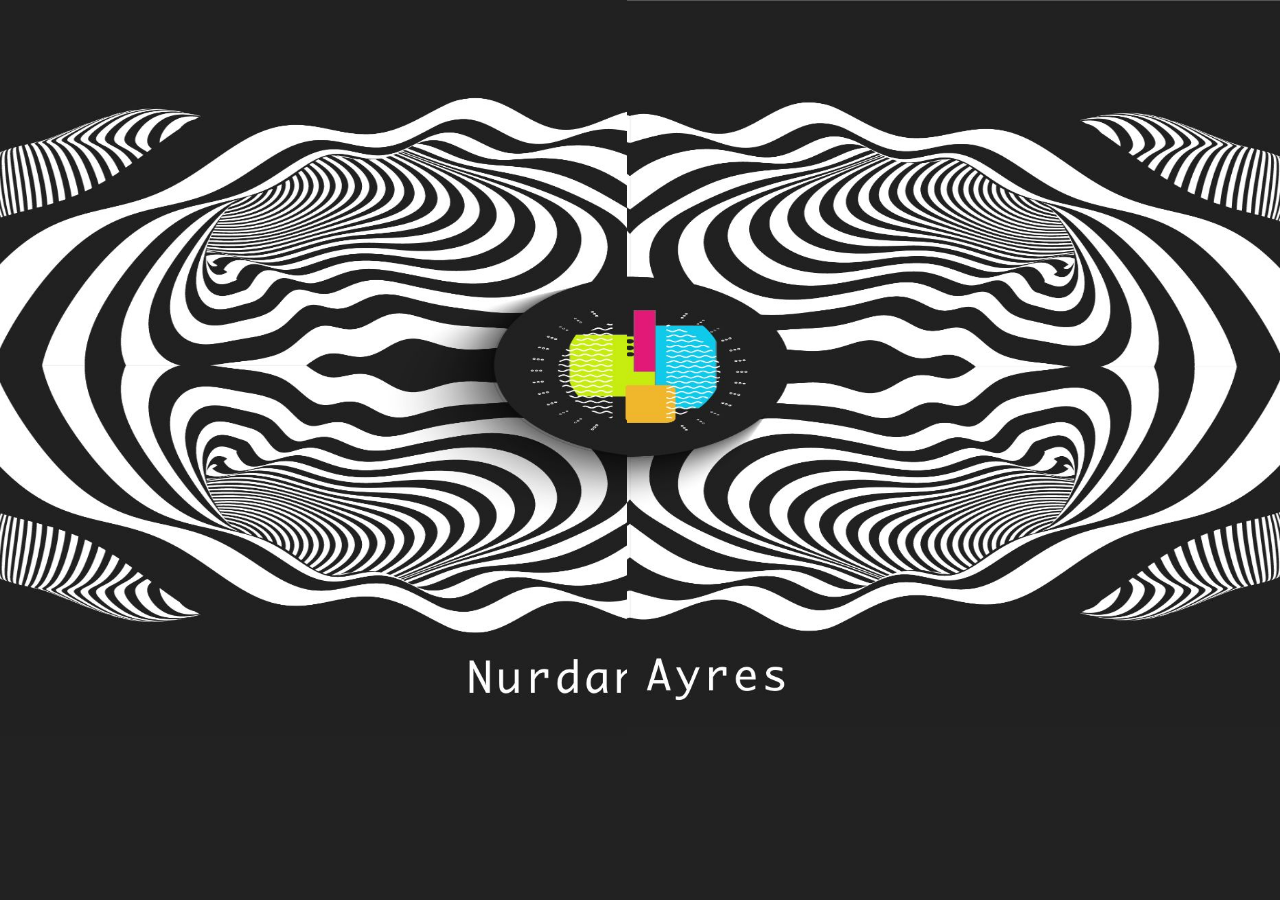
<file: portfolio/index.html>
<!DOCTYPE html>
<html>
<head>
	<title>Main Menu</title>
	<meta charset="utf-8">
  <meta content="width=device-width, initial-scale=1.0" name="viewport">

  <title> Nurdaan D. Ayres |</title>
  <meta content="" name="descriptison">
  <meta content="" name="keywords">

  <!-- Favicons -->
  <link href="assets/img/favicon.png" rel="icon">
  <link href="assets/img/apple-touch-icon.png" rel="apple-touch-icon">

  <!-- Google Fonts -->
  <link href="https://fonts.googleapis.com/css?family=Open+Sans:300,300i,400,400i,600,600i,700,700i|Raleway:300,300i,400,400i,500,500i,600,600i,700,700i|Poppins:300,300i,400,400i,500,500i,600,600i,700,700i" rel="stylesheet">

  <!-- Vendor CSS Files -->
  <link href="assets/vendor/bootstrap/css/bootstrap.min.css" rel="stylesheet">
  <link href="assets/vendor/icofont/icofont.min.css" rel="stylesheet">
  <link href="assets/vendor/boxicons/css/boxicons.min.css" rel="stylesheet">
  <link href="assets/vendor/venobox/venobox.css" rel="stylesheet">
  <link href="assets/vendor/owl.carousel/assets/owl.carousel.min.css" rel="stylesheet">
  <link href="assets/vendor/aos/aos.css" rel="stylesheet">

  <!-- Template Main CSS File -->
  <link href="assets/css/styles.css" rel="stylesheet">
  <!-- loader files -->
  <link rel="stylesheet" href="assets/loader/css/main.css">
  <script src="assets/loader/js/modernizr.min.js"></script>
  <script src="//ajax.googleapis.com/ajax/libs/jquery/1.9.1/jquery.min.js"></script>
  <script>window.jQuery || document.write('<script src="assets/loader/js/jquery.min.js"><\/script>')</script>
  <script src="assets/loader/js/loader.js"></script>

  <!-- =======================================================
  * Template Name: MyResume - v2.1.0
  * Template URL: https://bootstrapmade.com/free-html-bootstrap-template-my-resume/
  * Author: BootstrapMade.com
  * License: https://bootstrapmade.com/license/
  ======================================================== -->

  <script type="text/javascript">
    var items = document.querySelectorAll('.circle a');

for(var i = 0, l = items.length; i < l; i++) {
  items[i].style.left = (50 - 35*Math.cos(-0.5 * Math.PI - 2*(1/l)*i*Math.PI)).toFixed(4) + "%";
  
  items[i].style.top = (50 + 35*Math.sin(-0.5 * Math.PI - 2*(1/l)*i*Math.PI)).toFixed(4) + "%";
}

document.querySelector('.menu-button').onclick = function(e) {
   e.preventDefault(); document.querySelector('.circle').classList.toggle('open');
}

  </script>
</head>
</head>
<body>
  <!-- loader starts -->
  <div id="demo-content">
    <div id="loader-wrapper">

      <div class="loader-section section-left">
        <img src="assets/img/left.jpg" class="img-fluid">
      </div>
      <div class="loader-section section-right">
        <img src="assets/img/right.jpg" class="img-fluid">
      </div>

    </div>
  </div>
    <section id="slider" >
    <div class="container-fluid">
      <div class="row bg-dark" style="height: 100vh;">
        <div class="col-md-12">
          <nav class="nav-menu" style="margin-top: 100px;" >
       <ul>
         <li class="active" style="margin-left: 800px; margin-top: 30px;"><a href="about.html" ><i class="bx bx-home"></i> <span>About Me</span></a></li>
         <li style="margin-left: 750px; margin-top: 30px;"><a href="#about" ><i class="bx bx-user"></i> <span>Services</span></a></li>
         <li style="margin-left: 700px; margin-top: 30px;"><a href="resume.html" ><i class="bx bx-file-blank"></i> <span>Resume</span></a></li>
         <li style="margin-left: 700px; margin-top: 30px;"><a href="#portfolio" ><i class="bx bx-book-content"></i> <span>portfolio</span></a></li>
         <li style="margin-left: 750px; margin-top: 30px;"><a href="#services" ><i class="bx bx-server"></i> <span>Gallery</span></a></li>
         <li style="margin-left: 800px; margin-top: 30px;"><a href="#contact" ><i class="bx bx-envelope"></i> <span>Contact Me</span></a></li>
       </ul>    
      </nav>
          
          

          

        </div>        
      </div>      
    </div>
   </section>
 
</body>
</html>
</file>
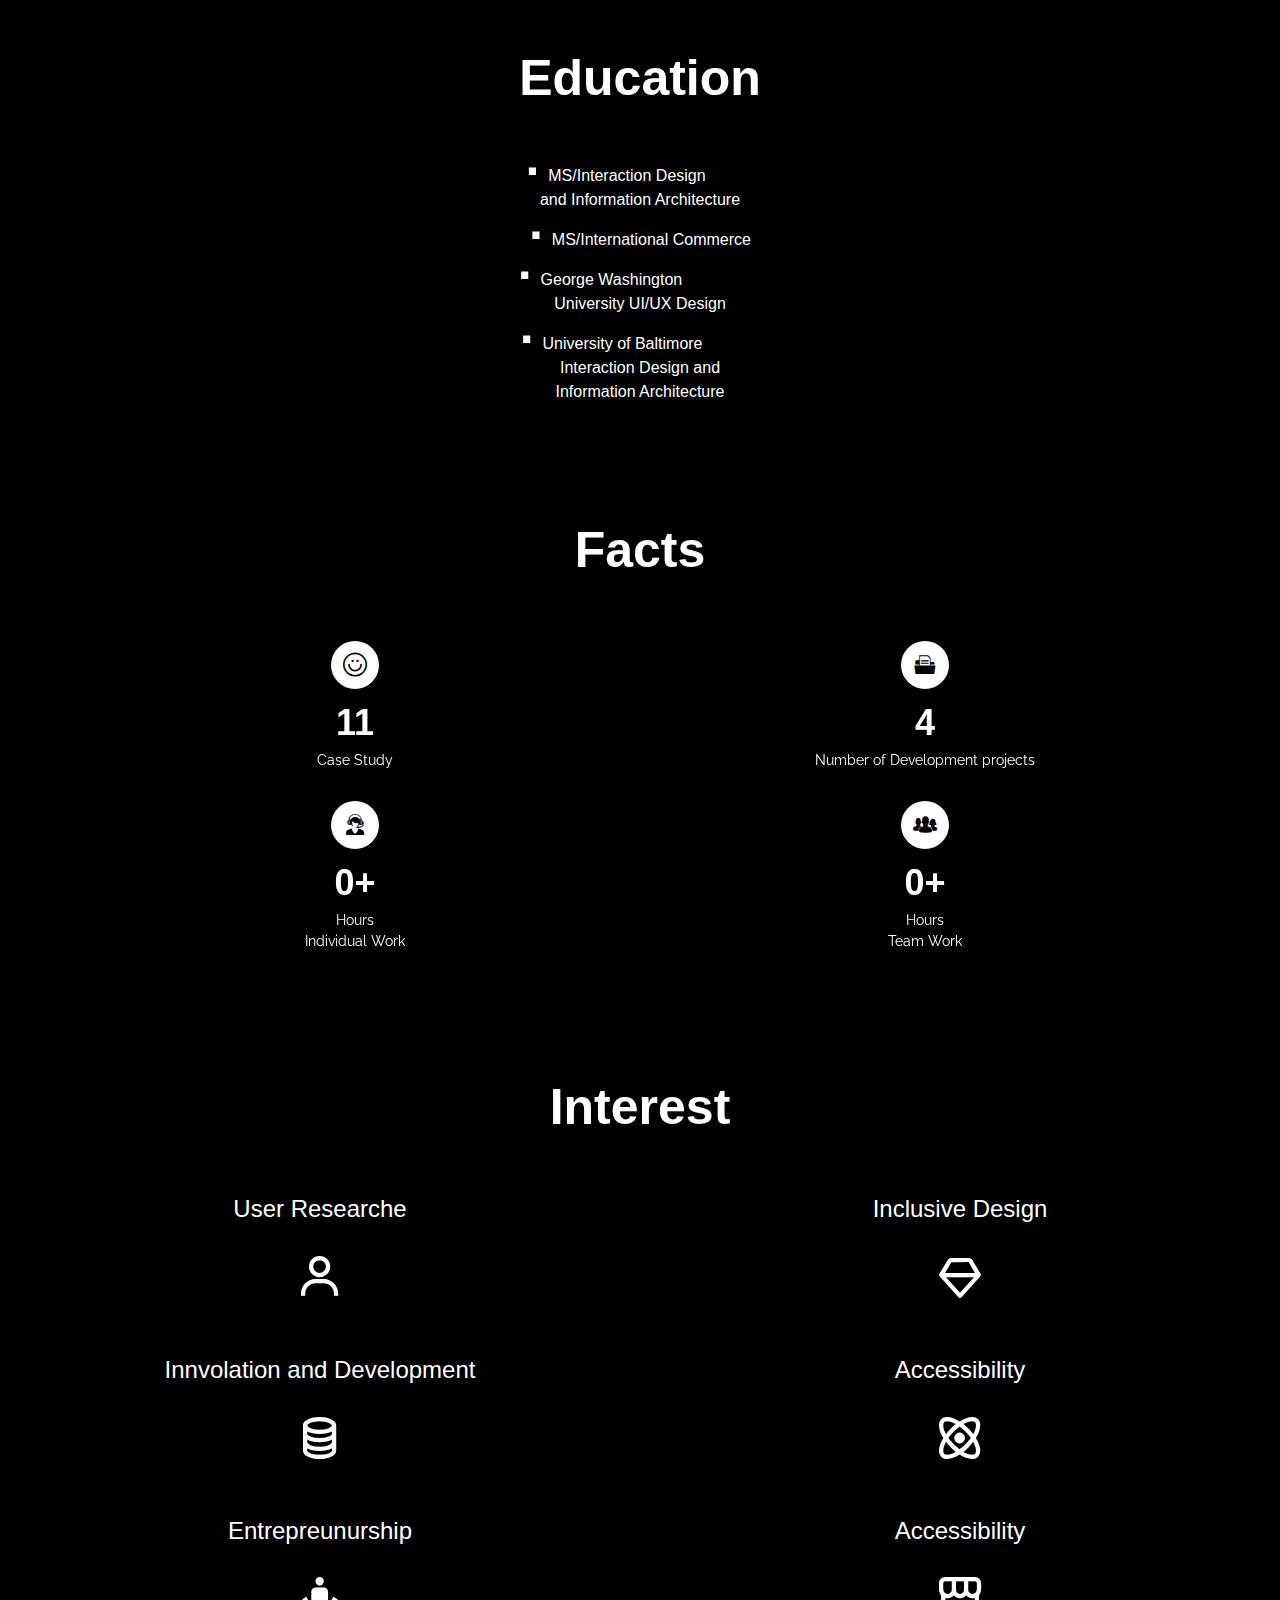
<file: portfolio/about.html>
<!DOCTYPE html>
<html lang="en">

<head>
  <meta charset="utf-8">
  <meta content="width=device-width, initial-scale=1.0" name="viewport">

  <title> About me</title>
  <meta content="" name="descriptison">
  <meta content="" name="keywords">

  <!-- Favicons -->
  <link href="assets/img/favicon.png" rel="icon">
  <link href="assets/img/apple-touch-icon.png" rel="apple-touch-icon">

  <!-- Google Fonts -->
  <link href="https://fonts.googleapis.com/css?family=Open+Sans:300,300i,400,400i,600,600i,700,700i|Raleway:300,300i,400,400i,500,500i,600,600i,700,700i|Poppins:300,300i,400,400i,500,500i,600,600i,700,700i" rel="stylesheet">

  <!-- Vendor CSS Files -->
  <link href="assets/vendor/bootstrap/css/bootstrap.min.css" rel="stylesheet">
  <link href="assets/vendor/icofont/icofont.min.css" rel="stylesheet">
  <link href="assets/vendor/boxicons/css/boxicons.min.css" rel="stylesheet">
  <link href="assets/vendor/venobox/venobox.css" rel="stylesheet">
  <link href="assets/vendor/owl.carousel/assets/owl.carousel.min.css" rel="stylesheet">
  <link href="assets/vendor/aos/aos.css" rel="stylesheet">

  <!-- Template Main CSS File -->
  <link href="assets/css/styles.css" rel="stylesheet">

  <!-- =======================================================
  * Template Name: MyResume - v2.1.0
  * Template URL: https://bootstrapmade.com/free-html-bootstrap-template-my-resume/
  * Author: BootstrapMade.com
  * License: https://bootstrapmade.com/license/
  ======================================================== -->
</head>
<body>
  <section id="section-one">
    <div class="container-fluid">
      <div class="row">
      <div class="col-md-12">
        <h2 class="p-5">Education</h2>
          <p><sup><b style="font-size: 50px;">.</b></sup>&nbsp;&nbsp;MS/Interaction Design <i style="color: black">..........</i> <br> and Information Architecture</p>
          <p><sup><b style="font-size: 50px;">.</b></sup>&nbsp;&nbsp;MS/International Commerce</p>
          <p><sup><b style="font-size: 50px;">.</b></sup>&nbsp;&nbsp;George Washington<i style="color: black">..................</i> <br>University UI/UX Design</p>
          <p><sup><b style="font-size: 50px;">.</b></sup>&nbsp;&nbsp;University of Baltimore<i style="color: black">.............</i> <br>Interaction Design and <br>Information Architecture</p>
      </div>
    </div>
    </div>
  </section>    
  <section id="facts" class="facts">
      <div class="container" data-aos="fade-up">

        <div class="section-title">
          <h2>Facts</h2>
          
        </div>

        <div class="row pt-5">

          <div class="col-lg-6 col-md-6 text-right">
            <div class="count-box">
              <i class="icofont-simple-smile"></i>
              <span data-toggle="counter-up">15</span>
              <p>Case Study</p>
            </div>
          </div>

          <div class="col-lg-6 col-md-6 mt-5 mt-md-0 text-left">
            <div class="count-box">
              <i class="icofont-document-folder"></i>
              <span data-toggle="counter-up">5</span>
              <p>Number of Development projects </p>
            </div>
          </div>
        </div>
        <div class="row">
          <div class="col-lg-6 col-md-6 mt-5 mt-lg-0">
            <div class="count-box">
              <i class="icofont-live-support"></i>
              <span data-toggle="counter-up" class="plus">1000</span>
              <p>Hours</p>
              <p>Individual Work</p>
            </div>
          </div>

          <div class="col-lg-6 col-md-6 mt-5 mt-lg-0">
            <div class="count-box">
              <i class="icofont-users-alt-5"></i>
              <span data-toggle="counter-up" class="plus">5000</span>
              <p>Hours</p>
              <p>Team Work</p>
            </div>
          </div>

        </div>

      </div>
    </section><!-- End Facts Section -->


      <!-- interests starts here -->
    <section id="interest">
        <div class="container-fluid">
          <div class="row">
            <div class="col-md-12">
              <h2>Interest</h2>
            </div>
          </div>
          <div class="row">
            <div class="col-md-6">
              <h4>User Researche</h4>
              <i class="bx bx-user"></i>
            </div>
            <div class="col-md-6">
              <h4>Inclusive Design</h4>
              <i class="bx bx-diamond "></i>
            </div>
          </div>
          <div class="row">
            <div class="col-md-6">
              <h4>Innvolation and Development</h4>
              <i class="bx bx-coin-stack"></i>
            </div>
            <div class="col-md-6">
              <h4>Accessibility</h4>
              <i class="bx bx-atom"></i>
            </div>
          </div>
          <div class="row">
            <div class="col-md-6">
              <h4>Entrepreunurship</h4>
              <i class="bx bx-street-view"></i>
            </div>
            <div class="col-md-6">
              <h4>Accessibility</h4>
              <i class="bx bx-store-alt"></i>
            </div>
          </div>
        </div>
        
    </section>

       <!-- ======= Skills Section ======= -->
    <section id="skills" class="skills section-bg">
      <div class="container" data-aos="fade-up">

        <div class="section-title">
          <h2 class="text-center">Skills</h2>
          <p class="text-center">I have worked with many organisation in lst couple of years. my core skills are</p>
        </div>

        <div class="row skills-content">

          <div class="col-lg-6">

            <div class="progress">
              <span class="skill">HTML5/CSS <i class="val">70%</i></span>
              <div class="progress-bar-wrap">
                <div class="progress-bar" role="progressbar" aria-valuenow="70" aria-valuemin="0" aria-valuemax="70"></div>
              </div>
            </div>

            <div class="progress">
              <span class="skill">GITHUB<i class="val">70%</i></span>
              <div class="progress-bar-wrap">
                <div class="progress-bar" role="progressbar" aria-valuenow="70" aria-valuemin="0" aria-valuemax="70"></div>
              </div>
            </div>

            <div class="progress">
              <span class="skill">JAVASCRIPT/JQUERY <i class="val">70%</i></span>
              <div class="progress-bar-wrap">
                <div class="progress-bar" role="progressbar" aria-valuenow="70" aria-valuemin="0" aria-valuemax="70"></div>
              </div>
            </div>

          </div>

          <div class="col-lg-6">

            <div class="progress">
              <span class="skill">ADOBE XD/FIGMA <i class="val">95%</i></span>
              <div class="progress-bar-wrap">
                <div class="progress-bar" role="progressbar" aria-valuenow="95" aria-valuemin="0" aria-valuemax="95"></div>
              </div>
            </div>

            <div class="progress">
              <span class="skill">INVISION/AFTER EFFECT<i class="val">95%</i></span>
              <div class="progress-bar-wrap">
                <div class="progress-bar" role="progressbar" aria-valuenow="95" aria-valuemin="0" aria-valuemax="195"></div>
              </div>
            </div>


            <div class="progress">
              <span class="skill">ADOBE ILLUSTRATOR/PHOTOSHOP <i class="val">95%</i></span>
              <div class="progress-bar-wrap">
                <div class="progress-bar" role="progressbar" aria-valuenow="95" aria-valuemin="0" aria-valuemax="95"></div>
              </div>
            
            </div>


          </div>



        </div>

      </div>
    </section><!-- End Skills Section -->









  <!-- Vendor JS Files -->
  <script src="assets/vendor/jquery/jquery.min.js"></script>
  <script src="assets/vendor/bootstrap/js/bootstrap.bundle.min.js"></script>
  <script src="assets/vendor/jquery.easing/jquery.easing.min.js"></script>
  <script src="assets/vendor/php-email-form/validate.js"></script>
  <script src="assets/vendor/waypoints/jquery.waypoints.min.js"></script>
  <script src="assets/vendor/counterup/counterup.min.js"></script>
  <script src="assets/vendor/isotope-layout/isotope.pkgd.min.js"></script>
  <script src="assets/vendor/venobox/venobox.min.js"></script>
  <script src="assets/vendor/owl.carousel/owl.carousel.min.js"></script>
  <script src="assets/vendor/typed.js/typed.min.js"></script>
  <script src="assets/vendor/aos/aos.js"></script>

  <!-- Template Main JS File -->
  <script src="assets/js/main.js"></script>    
</body>
</file>
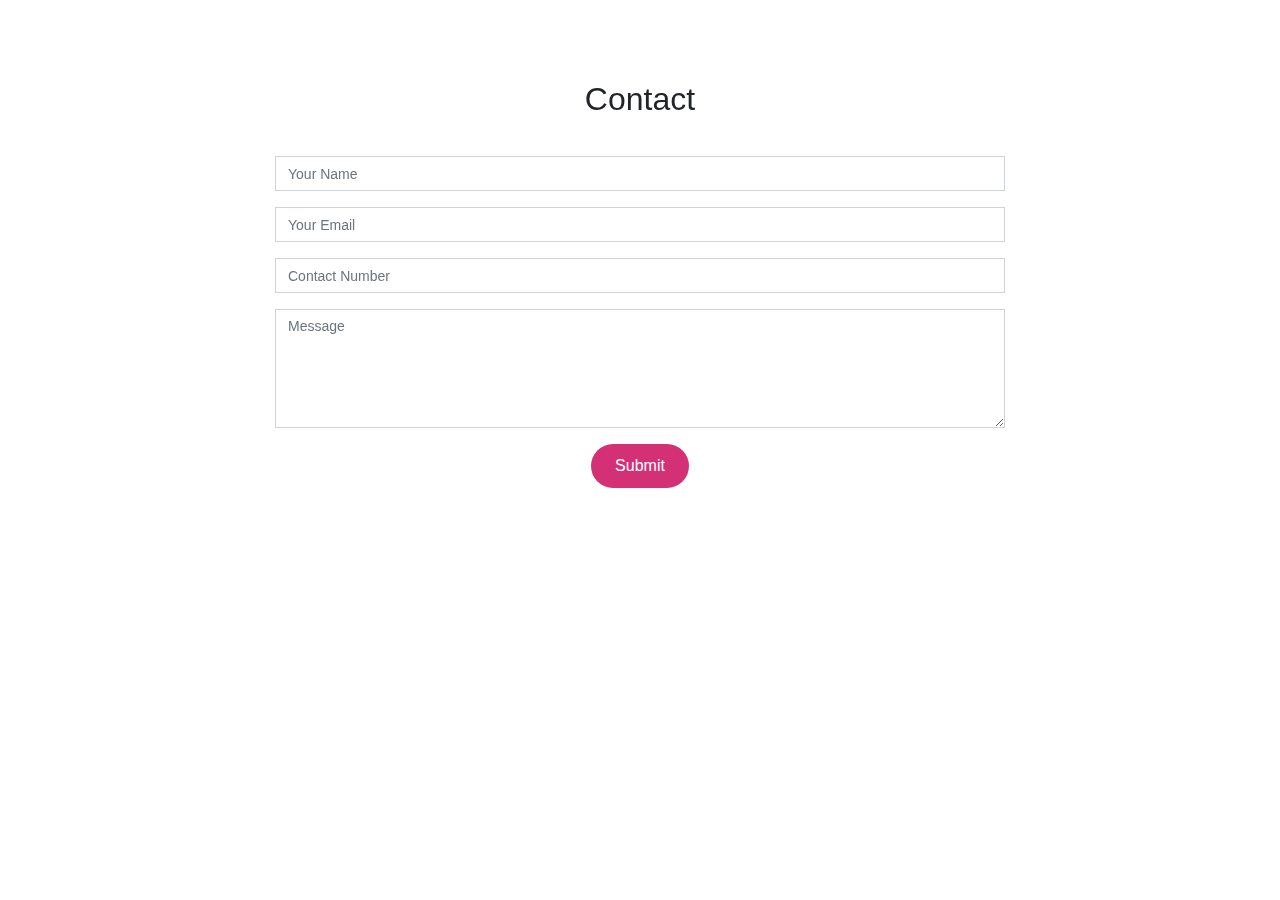
<file: portfolio/resume.html>
<!DOCTYPE html>
<html lang="en">

<head>
  <meta charset="utf-8">
  <meta content="width=device-width, initial-scale=1.0" name="viewport">

  <title> Nurdaan D. Ayres | Wordpress Developer</title>
  <meta content="" name="descriptison">
  <meta content="" name="keywords">

  <!-- Favicons -->
  <link href="assets/img/favicon.png" rel="icon">
  <link href="assets/img/apple-touch-icon.png" rel="apple-touch-icon">

  <!-- Google Fonts -->
  <link href="https://fonts.googleapis.com/css?family=Open+Sans:300,300i,400,400i,600,600i,700,700i|Raleway:300,300i,400,400i,500,500i,600,600i,700,700i|Poppins:300,300i,400,400i,500,500i,600,600i,700,700i" rel="stylesheet">

  <!-- Vendor CSS Files -->
  <link href="assets/vendor/bootstrap/css/bootstrap.min.css" rel="stylesheet">
  <link href="assets/vendor/icofont/icofont.min.css" rel="stylesheet">
  <link href="assets/vendor/boxicons/css/boxicons.min.css" rel="stylesheet">
  <link href="assets/vendor/venobox/venobox.css" rel="stylesheet">
  <link href="assets/vendor/owl.carousel/assets/owl.carousel.min.css" rel="stylesheet">
  <link href="assets/vendor/aos/aos.css" rel="stylesheet">

  <!-- Template Main CSS File -->
  <link href="assets/css/styles.css" rel="stylesheet">

  <!-- =======================================================
  * Template Name: MyResume - v2.1.0
  * Template URL: https://bootstrapmade.com/free-html-bootstrap-template-my-resume/
  * Author: BootstrapMade.com
  * License: https://bootstrapmade.com/license/
  ======================================================== -->
</head>

<body>    

    <!-- ======= Contact Section ======= -->
    <section id="contact" class="contact">
      <div class="container" data-aos="fade-up">

        <div class="section-title">
          <h2 style="text-align: center; margin-top: 50px;padding: 30px;">Contact</h2>
          <div class="row">
            <div class="col-md-2"></div>
          <div class="col-md-8 ">
            <form action="forms/contact.php" method="post" role="form" class="php-email-form">
              <div class="form-group">
                <input type="text" name="name" class="form-control" id="name" placeholder="Your Name" data-rule="minlen:4" data-msg="Please enter at least 4 chars" />
                <div class="validate"></div>
              </div>
              <div class="form-group">
                <input type="email" class="form-control" name="email" id="email" placeholder="Your Email" data-rule="email" data-msg="Please enter a valid email" />
                <div class="validate"></div>
              </div>
              <div class="form-group">
                <input type="Number" class="form-control" name="subject" id="subject" placeholder="Contact Number" data-rule="minlen:4" data-msg="Please enter at least 8 chars of subject" />
                <div class="validate"></div>
              </div>
              <div class="form-group">
                <textarea class="form-control" name="message" rows="5" data-rule="required" data-msg="Please write something for us" placeholder="Message"></textarea>
                <div class="validate"></div>
              </div>
              <div class="mb-3">
                <div class="loading">Loading</div>
                <div class="error-message"></div>
                <div class="sent-message">Your message has been sent. Thank you!</div>
              </div>
              <div class="text-center"><button type="submit">Submit</button></div>
            </form>
          </div>
          </div>

    </section><!-- End Contact Section -->
  <!-- Vendor JS Files -->
  <script src="assets/vendor/jquery/jquery.min.js"></script>
  <script src="assets/vendor/bootstrap/js/bootstrap.bundle.min.js"></script>
  <script src="assets/vendor/jquery.easing/jquery.easing.min.js"></script>
  <script src="assets/vendor/php-email-form/validate.js"></script>
  <script src="assets/vendor/waypoints/jquery.waypoints.min.js"></script>
  <script src="assets/vendor/counterup/counterup.min.js"></script>
  <script src="assets/vendor/isotope-layout/isotope.pkgd.min.js"></script>
  <script src="assets/vendor/venobox/venobox.min.js"></script>
  <script src="assets/vendor/owl.carousel/owl.carousel.min.js"></script>
  <script src="assets/vendor/typed.js/typed.min.js"></script>
  <script src="assets/vendor/aos/aos.js"></script>

  <!-- Template Main JS File -->
  <script src="assets/js/main.js"></script>

</body>

</html>
</file>
<file: portfolio/assets/vendor/venobox/venobox.css>
/* ------ venobox.css --------*/
.vbox-overlay *, .vbox-overlay *:before, .vbox-overlay *:after{
    -webkit-backface-visibility: hidden;
    -webkit-box-sizing:border-box;
    -moz-box-sizing:border-box;
    box-sizing:border-box;
}
.vbox-overlay * { 
    -webkit-backface-visibility: visible;
    backface-visibility: visible;
}
.vbox-overlay{
    display: -webkit-flex;
    display: flex;
    -webkit-flex-direction: column;
    flex-direction: column;
    -webkit-justify-content: center;
    justify-content: center;
    -webkit-align-items: center;
    align-items: center;
    position: fixed;
    left: 0;
    top: 0;
    bottom: 0;
    right: 0;
    z-index: 999999;
}

/* ----- navigation ----- */
.vbox-title{
    width: 100%;
    height: 40px;
    float: left;
    text-align: center;
    line-height: 28px;
    font-size: 12px;
    padding: 6px 50px;
    overflow: hidden;
    position: fixed;
    display: none;
    left: 0;
    z-index: 89;
}
.vbox-close{
    cursor: pointer;
    position: fixed;
    top: -1px;
    right: 0;
    width: 50px;
    height: 40px;
    padding: 6px;
    display: block;
    background-position:10px center;
    overflow: hidden;
    font-size: 24px;
    line-height: 1;
    text-align: center;
    z-index: 99;
}
.vbox-left{
    cursor: pointer;
    position: fixed;
    left: 0;
    height: 40px;
    overflow: hidden;
    line-height: 28px;
    font-size: 12px;
    z-index: 99;
    display: flex;
    align-items:center;
}
.vbox-num{
    display: inline-block;
    margin: 6px 0 6px 15px;
}
/* ----- Social share ----- */
.vbox-share{
    line-height: 28px;
    font-size: 12px;
    overflow: hidden;
    position: fixed;
    left: 0;
    z-index: 98;
    display: flex;
    align-items:center;
    justify-content: center;
    width: 100%;
    text-align: center;
}
.vbox-share svg{
    max-height: 28px;
    width: 28px;
    z-index: 10;
    margin-left: 12px;
    margin-top: 6px;
    margin-bottom: 6px;
    vertical-align: middle;
}


/* ----- navigation ARROWS ----- */
.vbox-next, .vbox-prev{
    position: fixed;
    top: 50%;
    margin-top: -15px;
    overflow: hidden;
    cursor: pointer;
    display: block;
    width: 45px;
    height: 45px;
    z-index: 99;
}
.vbox-next span, .vbox-prev span{
    position: relative;
    width: 20px;
    height: 20px;
    border: 2px solid transparent;
    border-top-color: #B6B6B6;
    border-right-color: #B6B6B6;
    text-indent: -100px;
    position: absolute;
    top: 8px;
    display: block;
}
.vbox-prev{
    left: 15px;
}
.vbox-next{
    right: 15px;
}
.vbox-prev span{
    left: 10px;
    -ms-transform: rotate(-135deg);
    -webkit-transform: rotate(-135deg);
    transform: rotate(-135deg);
}
.vbox-next span{
    -ms-transform: rotate(45deg);
    -webkit-transform: rotate(45deg);
    transform: rotate(45deg);
    right: 10px;
}
/* ------- inline window ------ */
.vbox-inline{
    width: 420px;
    height: 315px;
    height: 70vh;
    padding: 10px;
    background: #fff;
    margin: 0 auto;
    overflow: auto;
    text-align: left;
}
/* ------- Video & iFrames window ------ */
.venoframe{
    max-width: 100%;
    width: 100%;
    border: none;
    width: 100%;
    height: 260px;
    height: 70vh;
}
.venoframe.vbvid{
    height: 260px;
}
@media (min-width: 768px) {
    .venoframe, .vbox-inline{
        width: 90%;
        height: 360px;
        height: 70vh;
    }
    .venoframe.vbvid{
        width: 640px;
        height: 360px;
    }
}
@media (min-width: 992px) {
    .venoframe, .vbox-inline{
        max-width: 1200px;
        width: 80%;
        height: 540px;
        height: 70vh;
    }
    .venoframe.vbvid{
        width: 960px;
        height: 540px;
    }
}
/* 
Please do NOT edit this part! 
or at least read this note: http://i.imgur.com/7C0ws9e.gif
*/
.vbox-open{
    overflow: hidden;
}
.vbox-container{
    position: absolute;
    left: 0;
    right: 0;
    top: 0;
    bottom: 0;
    overflow-x: hidden;
    overflow-y: scroll;
    overflow-scrolling: touch;
    -webkit-overflow-scrolling: touch;
    z-index: 20;
    max-height: 100%;

}

.vbox-content{
    text-align: center;
    float: left;
    width: 100%;
    position: relative;
    overflow: hidden;
    padding: 20px 4%;
}
.vbox-container img{
    max-width: 100%;
    height: auto;
}
.vbox-figlio{
    box-shadow: 0 0 12px rgba(0,0,0,0.19), 0 6px 6px rgba(0,0,0,0.23);
    max-width: 100%;
    text-align: initial;
}
img.vbox-figlio{
    -webkit-user-select: none;
-khtml-user-select: none;
-moz-user-select: none;
-o-user-select: none;
user-select: none;
}
.vbox-content.swipe-left{
    margin-left: -200px !important;
}
.vbox-content.swipe-right{
    margin-left: 200px !important;
}
.vbox-animated{
    webkit-transition: margin 300ms ease-out;
    transition: margin 300ms ease-out;
}

/* ---------- preloader ----------
 * SPINKIT 
 * http://tobiasahlin.com/spinkit/
-------------------------------- */
.sk-double-bounce,.sk-rotating-plane{width:40px;height:40px;margin:40px auto}.sk-rotating-plane{background-color:#333;-webkit-animation:sk-rotatePlane 1.2s infinite ease-in-out;animation:sk-rotatePlane 1.2s infinite ease-in-out}@-webkit-keyframes sk-rotatePlane{0%{-webkit-transform:perspective(120px) rotateX(0) rotateY(0);transform:perspective(120px) rotateX(0) rotateY(0)}50%{-webkit-transform:perspective(120px) rotateX(-180.1deg) rotateY(0);transform:perspective(120px) rotateX(-180.1deg) rotateY(0)}100%{-webkit-transform:perspective(120px) rotateX(-180deg) rotateY(-179.9deg);transform:perspective(120px) rotateX(-180deg) rotateY(-179.9deg)}}@keyframes sk-rotatePlane{0%{-webkit-transform:perspective(120px) rotateX(0) rotateY(0);transform:perspective(120px) rotateX(0) rotateY(0)}50%{-webkit-transform:perspective(120px) rotateX(-180.1deg) rotateY(0);transform:perspective(120px) rotateX(-180.1deg) rotateY(0)}100%{-webkit-transform:perspective(120px) rotateX(-180deg) rotateY(-179.9deg);transform:perspective(120px) rotateX(-180deg) rotateY(-179.9deg)}}.sk-double-bounce{position:relative}.sk-double-bounce .sk-child{width:100%;height:100%;border-radius:50%;background-color:#333;opacity:.6;position:absolute;top:0;left:0;-webkit-animation:sk-doubleBounce 2s infinite ease-in-out;animation:sk-doubleBounce 2s infinite ease-in-out}.sk-chasing-dots .sk-child,.sk-spinner-pulse,.sk-three-bounce .sk-child{background-color:#333;border-radius:100%}.sk-double-bounce .sk-double-bounce2{-webkit-animation-delay:-1s;animation-delay:-1s}@-webkit-keyframes sk-doubleBounce{0%,100%{-webkit-transform:scale(0);transform:scale(0)}50%{-webkit-transform:scale(1);transform:scale(1)}}@keyframes sk-doubleBounce{0%,100%{-webkit-transform:scale(0);transform:scale(0)}50%{-webkit-transform:scale(1);transform:scale(1)}}.sk-wave{margin:40px auto;width:50px;height:40px;text-align:center;font-size:10px}.sk-wave .sk-rect{background-color:#333;height:100%;width:6px;display:inline-block;-webkit-animation:sk-waveStretchDelay 1.2s infinite ease-in-out;animation:sk-waveStretchDelay 1.2s infinite ease-in-out}.sk-wave .sk-rect1{-webkit-animation-delay:-1.2s;animation-delay:-1.2s}.sk-wave .sk-rect2{-webkit-animation-delay:-1.1s;animation-delay:-1.1s}.sk-wave .sk-rect3{-webkit-animation-delay:-1s;animation-delay:-1s}.sk-wave .sk-rect4{-webkit-animation-delay:-.9s;animation-delay:-.9s}.sk-wave .sk-rect5{-webkit-animation-delay:-.8s;animation-delay:-.8s}@-webkit-keyframes sk-waveStretchDelay{0%,100%,40%{-webkit-transform:scaleY(.4);transform:scaleY(.4)}20%{-webkit-transform:scaleY(1);transform:scaleY(1)}}@keyframes sk-waveStretchDelay{0%,100%,40%{-webkit-transform:scaleY(.4);transform:scaleY(.4)}20%{-webkit-transform:scaleY(1);transform:scaleY(1)}}.sk-wandering-cubes{margin:40px auto;width:40px;height:40px;position:relative}.sk-wandering-cubes .sk-cube{background-color:#333;width:10px;height:10px;position:absolute;top:0;left:0;-webkit-animation:sk-wanderingCube 1.8s ease-in-out -1.8s infinite both;animation:sk-wanderingCube 1.8s ease-in-out -1.8s infinite both}.sk-chasing-dots,.sk-spinner-pulse{width:40px;height:40px;margin:40px auto}.sk-wandering-cubes .sk-cube2{-webkit-animation-delay:-.9s;animation-delay:-.9s}@-webkit-keyframes sk-wanderingCube{0%{-webkit-transform:rotate(0);transform:rotate(0)}25%{-webkit-transform:translateX(30px) rotate(-90deg) scale(.5);transform:translateX(30px) rotate(-90deg) scale(.5)}50%{-webkit-transform:translateX(30px) translateY(30px) rotate(-179deg);transform:translateX(30px) translateY(30px) rotate(-179deg)}50.1%{-webkit-transform:translateX(30px) translateY(30px) rotate(-180deg);transform:translateX(30px) translateY(30px) rotate(-180deg)}75%{-webkit-transform:translateX(0) translateY(30px) rotate(-270deg) scale(.5);transform:translateX(0) translateY(30px) rotate(-270deg) scale(.5)}100%{-webkit-transform:rotate(-360deg);transform:rotate(-360deg)}}@keyframes sk-wanderingCube{0%{-webkit-transform:rotate(0);transform:rotate(0)}25%{-webkit-transform:translateX(30px) rotate(-90deg) scale(.5);transform:translateX(30px) rotate(-90deg) scale(.5)}50%{-webkit-transform:translateX(30px) translateY(30px) rotate(-179deg);transform:translateX(30px) translateY(30px) rotate(-179deg)}50.1%{-webkit-transform:translateX(30px) translateY(30px) rotate(-180deg);transform:translateX(30px) translateY(30px) rotate(-180deg)}75%{-webkit-transform:translateX(0) translateY(30px) rotate(-270deg) scale(.5);transform:translateX(0) translateY(30px) rotate(-270deg) scale(.5)}100%{-webkit-transform:rotate(-360deg);transform:rotate(-360deg)}}.sk-spinner-pulse{-webkit-animation:sk-pulseScaleOut 1s infinite ease-in-out;animation:sk-pulseScaleOut 1s infinite ease-in-out}@-webkit-keyframes sk-pulseScaleOut{0%{-webkit-transform:scale(0);transform:scale(0)}100%{-webkit-transform:scale(1);transform:scale(1);opacity:0}}@keyframes sk-pulseScaleOut{0%{-webkit-transform:scale(0);transform:scale(0)}100%{-webkit-transform:scale(1);transform:scale(1);opacity:0}}.sk-chasing-dots{position:relative;text-align:center;-webkit-animation:sk-chasingDotsRotate 2s infinite linear;animation:sk-chasingDotsRotate 2s infinite linear}.sk-chasing-dots .sk-child{width:60%;height:60%;display:inline-block;position:absolute;top:0;-webkit-animation:sk-chasingDotsBounce 2s infinite ease-in-out;animation:sk-chasingDotsBounce 2s infinite ease-in-out}.sk-chasing-dots .sk-dot2{top:auto;bottom:0;-webkit-animation-delay:-1s;animation-delay:-1s}@-webkit-keyframes sk-chasingDotsRotate{100%{-webkit-transform:rotate(360deg);transform:rotate(360deg)}}@keyframes sk-chasingDotsRotate{100%{-webkit-transform:rotate(360deg);transform:rotate(360deg)}}@-webkit-keyframes sk-chasingDotsBounce{0%,100%{-webkit-transform:scale(0);transform:scale(0)}50%{-webkit-transform:scale(1);transform:scale(1)}}@keyframes sk-chasingDotsBounce{0%,100%{-webkit-transform:scale(0);transform:scale(0)}50%{-webkit-transform:scale(1);transform:scale(1)}}.sk-three-bounce{margin:40px auto;width:80px;text-align:center}.sk-three-bounce .sk-child{width:20px;height:20px;display:inline-block;-webkit-animation:sk-three-bounce 1.4s ease-in-out 0s infinite both;animation:sk-three-bounce 1.4s ease-in-out 0s infinite both}.sk-circle .sk-child:before,.sk-fading-circle .sk-circle:before{display:block;border-radius:100%;content:'';background-color:#333}.sk-three-bounce .sk-bounce1{-webkit-animation-delay:-.32s;animation-delay:-.32s}.sk-three-bounce .sk-bounce2{-webkit-animation-delay:-.16s;animation-delay:-.16s}@-webkit-keyframes sk-three-bounce{0%,100%,80%{-webkit-transform:scale(0);transform:scale(0)}40%{-webkit-transform:scale(1);transform:scale(1)}}@keyframes sk-three-bounce{0%,100%,80%{-webkit-transform:scale(0);transform:scale(0)}40%{-webkit-transform:scale(1);transform:scale(1)}}.sk-circle{margin:40px auto;width:40px;height:40px;position:relative}.sk-circle .sk-child{width:100%;height:100%;position:absolute;left:0;top:0}.sk-circle .sk-child:before{margin:0 auto;width:15%;height:15%;-webkit-animation:sk-circleBounceDelay 1.2s infinite ease-in-out both;animation:sk-circleBounceDelay 1.2s infinite ease-in-out both}.sk-circle .sk-circle2{-webkit-transform:rotate(30deg);-ms-transform:rotate(30deg);transform:rotate(30deg)}.sk-circle .sk-circle3{-webkit-transform:rotate(60deg);-ms-transform:rotate(60deg);transform:rotate(60deg)}.sk-circle .sk-circle4{-webkit-transform:rotate(90deg);-ms-transform:rotate(90deg);transform:rotate(90deg)}.sk-circle .sk-circle5{-webkit-transform:rotate(120deg);-ms-transform:rotate(120deg);transform:rotate(120deg)}.sk-circle .sk-circle6{-webkit-transform:rotate(150deg);-ms-transform:rotate(150deg);transform:rotate(150deg)}.sk-circle .sk-circle7{-webkit-transform:rotate(180deg);-ms-transform:rotate(180deg);transform:rotate(180deg)}.sk-circle .sk-circle8{-webkit-transform:rotate(210deg);-ms-transform:rotate(210deg);transform:rotate(210deg)}.sk-circle .sk-circle9{-webkit-transform:rotate(240deg);-ms-transform:rotate(240deg);transform:rotate(240deg)}.sk-circle .sk-circle10{-webkit-transform:rotate(270deg);-ms-transform:rotate(270deg);transform:rotate(270deg)}.sk-circle .sk-circle11{-webkit-transform:rotate(300deg);-ms-transform:rotate(300deg);transform:rotate(300deg)}.sk-circle .sk-circle12{-webkit-transform:rotate(330deg);-ms-transform:rotate(330deg);transform:rotate(330deg)}.sk-circle .sk-circle2:before{-webkit-animation-delay:-1.1s;animation-delay:-1.1s}.sk-circle .sk-circle3:before{-webkit-animation-delay:-1s;animation-delay:-1s}.sk-circle .sk-circle4:before{-webkit-animation-delay:-.9s;animation-delay:-.9s}.sk-circle .sk-circle5:before{-webkit-animation-delay:-.8s;animation-delay:-.8s}.sk-circle .sk-circle6:before{-webkit-animation-delay:-.7s;animation-delay:-.7s}.sk-circle .sk-circle7:before{-webkit-animation-delay:-.6s;animation-delay:-.6s}.sk-circle .sk-circle8:before{-webkit-animation-delay:-.5s;animation-delay:-.5s}.sk-circle .sk-circle9:before{-webkit-animation-delay:-.4s;animation-delay:-.4s}.sk-circle .sk-circle10:before{-webkit-animation-delay:-.3s;animation-delay:-.3s}.sk-circle .sk-circle11:before{-webkit-animation-delay:-.2s;animation-delay:-.2s}.sk-circle .sk-circle12:before{-webkit-animation-delay:-.1s;animation-delay:-.1s}@-webkit-keyframes sk-circleBounceDelay{0%,100%,80%{-webkit-transform:scale(0);transform:scale(0)}40%{-webkit-transform:scale(1);transform:scale(1)}}@keyframes sk-circleBounceDelay{0%,100%,80%{-webkit-transform:scale(0);transform:scale(0)}40%{-webkit-transform:scale(1);transform:scale(1)}}.sk-cube-grid{width:40px;height:40px;margin:40px auto}.sk-cube-grid .sk-cube{width:33.33%;height:33.33%;background-color:#333;float:left;-webkit-animation:sk-cubeGridScaleDelay 1.3s infinite ease-in-out;animation:sk-cubeGridScaleDelay 1.3s infinite ease-in-out}.sk-cube-grid .sk-cube1{-webkit-animation-delay:.2s;animation-delay:.2s}.sk-cube-grid .sk-cube2{-webkit-animation-delay:.3s;animation-delay:.3s}.sk-cube-grid .sk-cube3{-webkit-animation-delay:.4s;animation-delay:.4s}.sk-cube-grid .sk-cube4{-webkit-animation-delay:.1s;animation-delay:.1s}.sk-cube-grid .sk-cube5{-webkit-animation-delay:.2s;animation-delay:.2s}.sk-cube-grid .sk-cube6{-webkit-animation-delay:.3s;animation-delay:.3s}.sk-cube-grid .sk-cube7{-webkit-animation-delay:0ms;animation-delay:0ms}.sk-cube-grid .sk-cube8{-webkit-animation-delay:.1s;animation-delay:.1s}.sk-cube-grid .sk-cube9{-webkit-animation-delay:.2s;animation-delay:.2s}@-webkit-keyframes sk-cubeGridScaleDelay{0%,100%,70%{-webkit-transform:scale3D(1,1,1);transform:scale3D(1,1,1)}35%{-webkit-transform:scale3D(0,0,1);transform:scale3D(0,0,1)}}@keyframes sk-cubeGridScaleDelay{0%,100%,70%{-webkit-transform:scale3D(1,1,1);transform:scale3D(1,1,1)}35%{-webkit-transform:scale3D(0,0,1);transform:scale3D(0,0,1)}}.sk-fading-circle{margin:40px auto;width:40px;height:40px;position:relative}.sk-fading-circle .sk-circle{width:100%;height:100%;position:absolute;left:0;top:0}.sk-fading-circle .sk-circle:before{margin:0 auto;width:15%;height:15%;-webkit-animation:sk-circleFadeDelay 1.2s infinite ease-in-out both;animation:sk-circleFadeDelay 1.2s infinite ease-in-out both}.sk-fading-circle .sk-circle2{-webkit-transform:rotate(30deg);-ms-transform:rotate(30deg);transform:rotate(30deg)}.sk-fading-circle .sk-circle3{-webkit-transform:rotate(60deg);-ms-transform:rotate(60deg);transform:rotate(60deg)}.sk-fading-circle .sk-circle4{-webkit-transform:rotate(90deg);-ms-transform:rotate(90deg);transform:rotate(90deg)}.sk-fading-circle .sk-circle5{-webkit-transform:rotate(120deg);-ms-transform:rotate(120deg);transform:rotate(120deg)}.sk-fading-circle .sk-circle6{-webkit-transform:rotate(150deg);-ms-transform:rotate(150deg);transform:rotate(150deg)}.sk-fading-circle .sk-circle7{-webkit-transform:rotate(180deg);-ms-transform:rotate(180deg);transform:rotate(180deg)}.sk-fading-circle .sk-circle8{-webkit-transform:rotate(210deg);-ms-transform:rotate(210deg);transform:rotate(210deg)}.sk-fading-circle .sk-circle9{-webkit-transform:rotate(240deg);-ms-transform:rotate(240deg);transform:rotate(240deg)}.sk-fading-circle .sk-circle10{-webkit-transform:rotate(270deg);-ms-transform:rotate(270deg);transform:rotate(270deg)}.sk-fading-circle .sk-circle11{-webkit-transform:rotate(300deg);-ms-transform:rotate(300deg);transform:rotate(300deg)}.sk-fading-circle .sk-circle12{-webkit-transform:rotate(330deg);-ms-transform:rotate(330deg);transform:rotate(330deg)}.sk-fading-circle .sk-circle2:before{-webkit-animation-delay:-1.1s;animation-delay:-1.1s}.sk-fading-circle .sk-circle3:before{-webkit-animation-delay:-1s;animation-delay:-1s}.sk-fading-circle .sk-circle4:before{-webkit-animation-delay:-.9s;animation-delay:-.9s}.sk-fading-circle .sk-circle5:before{-webkit-animation-delay:-.8s;animation-delay:-.8s}.sk-fading-circle .sk-circle6:before{-webkit-animation-delay:-.7s;animation-delay:-.7s}.sk-fading-circle .sk-circle7:before{-webkit-animation-delay:-.6s;animation-delay:-.6s}.sk-fading-circle .sk-circle8:before{-webkit-animation-delay:-.5s;animation-delay:-.5s}.sk-fading-circle .sk-circle9:before{-webkit-animation-delay:-.4s;animation-delay:-.4s}.sk-fading-circle .sk-circle10:before{-webkit-animation-delay:-.3s;animation-delay:-.3s}.sk-fading-circle .sk-circle11:before{-webkit-animation-delay:-.2s;animation-delay:-.2s}.sk-fading-circle .sk-circle12:before{-webkit-animation-delay:-.1s;animation-delay:-.1s}@-webkit-keyframes sk-circleFadeDelay{0%,100%,39%{opacity:0}40%{opacity:1}}@keyframes sk-circleFadeDelay{0%,100%,39%{opacity:0}40%{opacity:1}}.sk-folding-cube{margin:40px auto;width:40px;height:40px;position:relative;-webkit-transform:rotateZ(45deg);transform:rotateZ(45deg)}.sk-folding-cube .sk-cube{float:left;width:50%;height:50%;position:relative;-webkit-transform:scale(1.1);-ms-transform:scale(1.1);transform:scale(1.1)}.sk-folding-cube .sk-cube:before{content:'';position:absolute;top:0;left:0;width:100%;height:100%;background-color:#333;-webkit-animation:sk-foldCubeAngle 2.4s infinite linear both;animation:sk-foldCubeAngle 2.4s infinite linear both;-webkit-transform-origin:100% 100%;-ms-transform-origin:100% 100%;transform-origin:100% 100%}.sk-folding-cube .sk-cube2{-webkit-transform:scale(1.1) rotateZ(90deg);transform:scale(1.1) rotateZ(90deg)}.sk-folding-cube .sk-cube3{-webkit-transform:scale(1.1) rotateZ(180deg);transform:scale(1.1) rotateZ(180deg)}.sk-folding-cube .sk-cube4{-webkit-transform:scale(1.1) rotateZ(270deg);transform:scale(1.1) rotateZ(270deg)}.sk-folding-cube .sk-cube2:before{-webkit-animation-delay:.3s;animation-delay:.3s}.sk-folding-cube .sk-cube3:before{-webkit-animation-delay:.6s;animation-delay:.6s}.sk-folding-cube .sk-cube4:before{-webkit-animation-delay:.9s;animation-delay:.9s}@-webkit-keyframes sk-foldCubeAngle{0%,10%{-webkit-transform:perspective(140px) rotateX(-180deg);transform:perspective(140px) rotateX(-180deg);opacity:0}25%,75%{-webkit-transform:perspective(140px) rotateX(0);transform:perspective(140px) rotateX(0);opacity:1}100%,90%{-webkit-transform:perspective(140px) rotateY(180deg);transform:perspective(140px) rotateY(180deg);opacity:0}}@keyframes sk-foldCubeAngle{0%,10%{-webkit-transform:perspective(140px) rotateX(-180deg);transform:perspective(140px) rotateX(-180deg);opacity:0}25%,75%{-webkit-transform:perspective(140px) rotateX(0);transform:perspective(140px) rotateX(0);opacity:1}100%,90%{-webkit-transform:perspective(140px) rotateY(180deg);transform:perspective(140px) rotateY(180deg);opacity:0}}
</file>
<file: portfolio/assets/css/styles.css>
#slider-one{
  background:url("../img/maindoor.png");
  background-repeat: no-repeat;background-size: cover;
  background-position: center;
  text-align: center;
  height: 100vh;
  
  
}
#slider-one a button{
  margin-top: 302px;
  padding: 10px 20px;
  background-color:rgba(0,0,0,0.5);
  color: #fff;
  font-weight: 600;
  border:2px #000 solid;
  font-size: 25px;

}
/*--------------------------------------------------------------
# Navigation Menu
--------------------------------------------------------------*/
/* Desktop Navigation */
.nav-menu * {
  margin-left: auto;
  margin-right: auto;
  padding: 0;
  list-style: none;
}

.nav-menu > ul > li {
  position: relative;
  white-space: nowrap;
}

.nav-menu a {
  display: flex;
  align-items: center;
  color: #45505b;
  padding: 10px 15px;
  margin-bottom: 8px;
  margin-left: 100px;
  transition: 0.3s;
  font-size: 15px;
  border-radius: 50px;
  background: #f2f3f5;
  height: 56px;
  width: 18%;
  overflow: hidden;
  transition: 0.3s;
}

.nav-menu a i {
  font-size: 20px;
}

.nav-menu a span {
  padding: 0 5px 0 11px;
  color: #45505b;
}
@media (min-width: 992px) {
  .nav-menu a {
    width: 56px;
     padding: 10px 18px;
  }
  .nav-menu a span {
    display: none;
    color: #fff;
  }
}

.nav-menu a:hover, .nav-menu .active > a, .nav-menu li:hover > a {
  color: #fff;
  background: #0563bb;
}

.nav-menu a:hover span, .nav-menu .active > a span, .nav-menu li:hover > a span {
  color: #fff;
}

.nav-menu a:hover, .nav-menu li:hover > a {
  width: 25%;
  color: #fff;
}

.nav-menu a:hover span, .nav-menu li:hover > a span {
  display: block;
}


/* Mobile Navigation */
.mobile-nav-toggle {
  position: fixed;
  right: 15px;
  top: 15px;
  z-index: 9998;
  border: 0;
  background: none;
  font-size: 24px;
  transition: all 0.4s;
  outline: none !important;
  margin-left: 18px;
  line-height: 1;
  cursor: pointer;
  text-align: right;
}

.mobile-nav-toggle i {
  color: #149ddd;
}

.mobile-nav-active {
  overflow: hidden;
}

.mobile-nav-active #header {
  left: 0;
}

.mobile-nav-active .mobile-nav-toggle i {
  color: #fff;
}


#section-one{
  text-align: center;
  color: #fff;
  background-color: #000;
}
#section-one h2{
  padding-top: 50px;
  font-size: 50px;
  font-weight: 700;
}
#section-one p{
  
}

/*--------------------------------------------------------------
# Facts
--------------------------------------------------------------*/
#facts{
  text-align: center;
  padding-top: 100px;
  background-color: #000;
  color: #fff;
}
#facts h2{
  font-size: 50px;
  font-weight: 700;
}
.facts .count-box {
  padding: 30px 30px 25px 30px;
  margin-top: 30px;
  width: 100%;
  position: relative;
  text-align: center;
  /*background: #fff;*/
}

.facts .count-box i {
  position: absolute;
  top: -25px;
  left: 50%;
  transform: translateX(-50%);
  font-size: 24px;
  background: #fff;
  padding: 12px;
  color: #000;
  border-radius: 50px;
}

.facts .count-box span {
  font-size: 36px;
  display: block;
  font-weight: 600;
  color: #fff;
}

.facts .count-box p {
  padding: 0;
  margin: 0;
  font-family: "Raleway", sans-serif;
  font-size: 14px;
}
.plus::after{
  content: "+";
}


   /*interest css here*/
#interest{
  background-color: #000;
  color: #fff;
  text-align: center;
}
#interest h2{
  font-size: 50px;
  font-weight: 700;
  padding-top: 100px;
}
#interest h4{
  padding-top: 50px;
}
#interest  i {
  font-size: 50px;
  padding-top: 20px;
}

/*--------------------------------------------------------------
# Akills
--------------------------------------------------------------*/
/*--------------------------------------------------------------
# Akills
--------------------------------------------------------------*/
#skills{
  background-color: #000;
  color: #fff;
}
#skills span{
  color: #fff;
}
.skills .progress {
  height: 50px;
  display: block;
  background: none;
}

.skills .progress .skill {
  padding: 10px 0;
  margin: 0 0 6px 0;
  text-transform: uppercase;
  display: block;
  font-weight: 600;
  font-family: "Poppins", sans-serif;
  color: #45505b;
}

.skills .progress .skill .val {
  float: right;
  font-style: normal;
}

.skills .progress-bar-wrap {
  background: #f2f3f5;
}

.skills .progress-bar {
  width: 1px;
  height: 10px;
  transition: .9s;
  background-color: red;
}
/*--------------------------------------------------------------
# Contact
--------------------------------------------------------------*/
.contact .contact-about h3 {
  font-size: 36px;
  margin: 0 0 10px 0;
  padding: 0;
  line-height: 1;
  font-weight: 300;
  letter-spacing: 3px;
  text-transform: uppercase;
  color: #d43076;
}

.contact .contact-about p {
  font-size: 14px;
  line-height: 24px;
  font-family: "Playfair Display", serif;
  color: #3c6387;
}

.contact .social-links {
  padding-bottom: 20px;
}

.contact .social-links a {
  font-size: 18px;
  display: inline-block;
  background: #fff;
  color: #d43076;
  line-height: 1;
  padding: 8px 0;
  margin-right: 4px;
  border-radius: 50%;
  text-align: center;
  width: 36px;
  height: 36px;
  transition: 0.3s;
  border: 1px solid #d43076;
}

.contact .social-links a:hover {
  background: #d43076;
  color: #fff;
}

.contact .info {
  color: #5a656e;
}

.contact .info i {
  font-size: 32px;
  color: #d43076;
  float: left;
  line-height: 1;
}

.contact .info p {
  padding: 0 0 10px 42px;
  line-height: 28px;
  font-size: 14px;
}

.contact .php-email-form .validate {
  display: none;
  color: red;
  margin: 0 0 15px 0;
  font-weight: 400;
  font-size: 13px;
}

.contact .php-email-form .error-message {
  display: none;
  color: #fff;
  background: #ed3c0d;
  text-align: left;
  padding: 15px;
  font-weight: 600;
}

.contact .php-email-form .error-message br + br {
  margin-top: 25px;
}

.contact .php-email-form .sent-message {
  display: none;
  color: #fff;
  background: #18d26e;
  text-align: center;
  padding: 15px;
  font-weight: 600;
}

.contact .php-email-form .loading {
  display: none;
  background: #fff;
  text-align: center;
  padding: 15px;
}

.contact .php-email-form .loading:before {
  content: "";
  display: inline-block;
  border-radius: 50%;
  width: 24px;
  height: 24px;
  margin: 0 10px -6px 0;
  border: 3px solid #18d26e;
  border-top-color: #eee;
  -webkit-animation: animate-loading 1s linear infinite;
  animation: animate-loading 1s linear infinite;
}

.contact .php-email-form input, .contact .php-email-form textarea {
  border-radius: 0;
  box-shadow: none;
  font-size: 14px;
}

.contact .php-email-form input:focus, .contact .php-email-form textarea:focus {
  border-color: #d43076;
}

.contact .php-email-form button[type="submit"] {
  background: #d43076;
  border: 0;
  padding: 10px 24px;
  color: #fff;
  transition: 0.4s;
  border-radius: 50px;
}

.contact .php-email-form button[type="submit"]:hover {
  background: #dd5a92;
}

@-webkit-keyframes animate-loading {
  0% {
    transform: rotate(0deg);
  }
  100% {
    transform: rotate(360deg);
  }
}

@keyframes animate-loading {
  0% {
    transform: rotate(0deg);
  }
  100% {
    transform: rotate(360deg);
  }
}

/*loader*/
#loader-wrapper .loader-section {
        position: fixed;
        top: 0;
        width: 51%;
        height: 100%;
        background: #222222;
        z-index: 1000;
        -webkit-transform: translateX(0);  /* Chrome, Opera 15+, Safari 3.1+ */
        -ms-transform: translateX(0);  /* IE 9 */
        transform: translateX(0);  /* Firefox 16+, IE 10+, Opera */
    }

    #loader-wrapper .loader-section.section-left {
        left: 0;
    }

    #loader-wrapper .loader-section.section-right {
        right: 0;
    }

    /* Loaded */
    .loaded #loader-wrapper .loader-section.section-left {
        -webkit-transform: translateX(-100%);  /* Chrome, Opera 15+, Safari 3.1+ */
            -ms-transform: translateX(-100%);  /* IE 9 */
                transform: translateX(-100%);  /* Firefox 16+, IE 10+, Opera */

        -webkit-transition: all 0.7s 0.3s cubic-bezier(0.645, 0.045, 0.355, 1.000);  
                transition: all 0.7s 0.3s cubic-bezier(0.645, 0.045, 0.355, 1.000);
    }

    .loaded #loader-wrapper .loader-section.section-right {
        -webkit-transform: translateX(100%);  /* Chrome, Opera 15+, Safari 3.1+ */
            -ms-transform: translateX(100%);  /* IE 9 */
                transform: translateX(100%);  /* Firefox 16+, IE 10+, Opera */

-webkit-transition: all 0.7s 0.3s cubic-bezier(0.645, 0.045, 0.355, 1.000);  
        transition: all 0.7s 0.3s cubic-bezier(0.645, 0.045, 0.355, 1.000);
    }
    
    .loaded #loader {
        opacity: 0;
        -webkit-transition: all 0.3s ease-out;  
                transition: all 0.3s ease-out;
    }
    .loaded #loader-wrapper {
        visibility: hidden;

        -webkit-transform: translateY(-100%);  /* Chrome, Opera 15+, Safari 3.1+ */
            -ms-transform: translateY(-100%);  /* IE 9 */
                transform: translateY(-100%);  /* Firefox 16+, IE 10+, Opera */

        -webkit-transition: all 0.3s 1s ease-out;  
                transition: all 0.3s 1s ease-out;
    }
    
    /* JavaScript Turned Off */
    .no-js #loader-wrapper {
        display: none;
    }
    .no-js h1 {
        color: #222222;
    }

    #content {
        margin: 0 auto;
        padding-bottom: 50px;
        width: 80%;
        max-width: 978px;
    }
</file>
<file: portfolio/assets/loader/css/main.css>
#loader-wrapper {
    position: fixed;
    top: 0;
    left: 0;
    width: 100%;
    height: 100%;
    z-index: 1000;
}
#loader {
    display: block;
    position: relative;
    left: 50%;
    top: 50%;
    width: 150px;
    height: 150px;
    margin: -75px 0 0 -75px;
    border-radius: 50%;
    border: 3px solid transparent;
    border-top-color: #3498db;

    -webkit-animation: spin 2s linear infinite; /* Chrome, Opera 15+, Safari 5+ */
    animation: spin 2s linear infinite; /* Chrome, Firefox 16+, IE 10+, Opera */

    z-index: 1001;
}

    #loader:before {
        content: "";
        position: absolute;
        top: 5px;
        left: 5px;
        right: 5px;
        bottom: 5px;
        border-radius: 50%;
        border: 3px solid transparent;
        border-top-color: #e74c3c;

        -webkit-animation: spin 3s linear infinite; /* Chrome, Opera 15+, Safari 5+ */
        animation: spin 3s linear infinite; /* Chrome, Firefox 16+, IE 10+, Opera */
    }

    #loader:after {
        content: "";
        position: absolute;
        top: 15px;
        left: 15px;
        right: 15px;
        bottom: 15px;
        border-radius: 50%;
        border: 3px solid transparent;
        border-top-color: #f9c922;

        -webkit-animation: spin 1.5s linear infinite; /* Chrome, Opera 15+, Safari 5+ */
          animation: spin 1.5s linear infinite; /* Chrome, Firefox 16+, IE 10+, Opera */
    }

    @-webkit-keyframes spin {
        0%   { 
            -webkit-transform: rotate(0deg);  /* Chrome, Opera 15+, Safari 3.1+ */
            -ms-transform: rotate(0deg);  /* IE 9 */
            transform: rotate(0deg);  /* Firefox 16+, IE 10+, Opera */
        }
        100% {
            -webkit-transform: rotate(360deg);  /* Chrome, Opera 15+, Safari 3.1+ */
            -ms-transform: rotate(360deg);  /* IE 9 */
            transform: rotate(360deg);  /* Firefox 16+, IE 10+, Opera */
        }
    }
    @keyframes spin {
        0%   { 
            -webkit-transform: rotate(0deg);  /* Chrome, Opera 15+, Safari 3.1+ */
            -ms-transform: rotate(0deg);  /* IE 9 */
            transform: rotate(0deg);  /* Firefox 16+, IE 10+, Opera */
        }
        100% {
            -webkit-transform: rotate(360deg);  /* Chrome, Opera 15+, Safari 3.1+ */
            -ms-transform: rotate(360deg);  /* IE 9 */
            transform: rotate(360deg);  /* Firefox 16+, IE 10+, Opera */
        }
    }

    #loader-wrapper .loader-section {
        position: fixed;
        top: 0;
        width: 51%;
        height: 100%;
        background: #222222;
        z-index: 1000;
        -webkit-transform: translateX(0);  /* Chrome, Opera 15+, Safari 3.1+ */
        -ms-transform: translateX(0);  /* IE 9 */
        transform: translateX(0);  /* Firefox 16+, IE 10+, Opera */
    }

    #loader-wrapper .loader-section.section-left {
        left: 0;
    }

    #loader-wrapper .loader-section.section-right {
        right: 0;
    }

    /* Loaded */
    .loaded #loader-wrapper .loader-section.section-left {
        -webkit-transform: translateX(-100%);  /* Chrome, Opera 15+, Safari 3.1+ */
            -ms-transform: translateX(-100%);  /* IE 9 */
                transform: translateX(-100%);  /* Firefox 16+, IE 10+, Opera */

        -webkit-transition: all 0.7s 0.3s cubic-bezier(0.645, 0.045, 0.355, 1.000);  
                transition: all 0.7s 0.3s cubic-bezier(0.645, 0.045, 0.355, 1.000);
    }

    .loaded #loader-wrapper .loader-section.section-right {
        -webkit-transform: translateX(100%);  /* Chrome, Opera 15+, Safari 3.1+ */
            -ms-transform: translateX(100%);  /* IE 9 */
                transform: translateX(100%);  /* Firefox 16+, IE 10+, Opera */

-webkit-transition: all 0.7s 0.3s cubic-bezier(0.645, 0.045, 0.355, 1.000);  
        transition: all 0.7s 0.3s cubic-bezier(0.645, 0.045, 0.355, 1.000);
    }
    
    .loaded #loader {
        opacity: 0;
        -webkit-transition: all 0.3s ease-out;  
                transition: all 0.3s ease-out;
    }
    .loaded #loader-wrapper {
        visibility: hidden;

        -webkit-transform: translateY(-100%);  /* Chrome, Opera 15+, Safari 3.1+ */
            -ms-transform: translateY(-100%);  /* IE 9 */
                transform: translateY(-100%);  /* Firefox 16+, IE 10+, Opera */

        -webkit-transition: all 0.3s 1s ease-out;  
                transition: all 0.3s 1s ease-out;
    }
    
    /* JavaScript Turned Off */
    .no-js #loader-wrapper {
        display: none;
    }
    .no-js h1 {
        color: #222222;
    }

    #content {
        margin: 0 auto;
        padding-bottom: 50px;
        width: 80%;
        max-width: 978px;
    }  






/* ==========================================================================
   Helper classes
   ========================================================================== */

/*
 * Image replacement
 */

.ir {
    background-color: transparent;
    border: 0;
    overflow: hidden;
    /* IE 6/7 fallback */
    *text-indent: -9999px;
}

.ir:before {
    content: "";
    display: block;
    width: 0;
    height: 150%;
}

/*
 * Hide from both screenreaders and browsers: h5bp.com/u
 */

.hidden {
    display: none !important;
    visibility: hidden;
}

/*
 * Hide only visually, but have it available for screenreaders: h5bp.com/v
 */

.visuallyhidden {
    border: 0;
    clip: rect(0 0 0 0);
    height: 1px;
    margin: -1px;
    overflow: hidden;
    padding: 0;
    position: absolute;
    width: 1px;
}

/*
 * Extends the .visuallyhidden class to allow the element to be focusable
 * when navigated to via the keyboard: h5bp.com/p
 */

.visuallyhidden.focusable:active,
.visuallyhidden.focusable:focus {
    clip: auto;
    height: auto;
    margin: 0;
    overflow: visible;
    position: static;
    width: auto;
}

/*
 * Hide visually and from screenreaders, but maintain layout
 */

.invisible {
    visibility: hidden;
}

/*
 * Clearfix: contain floats
 *
 * For modern browsers
 * 1. The space content is one way to avoid an Opera bug when the
 *    `contenteditable` attribute is included anywhere else in the document.
 *    Otherwise it causes space to appear at the top and bottom of elements
 *    that receive the `clearfix` class.
 * 2. The use of `table` rather than `block` is only necessary if using
 *    `:before` to contain the top-margins of child elements.
 */

.clearfix:before,
.clearfix:after {
    content: " "; /* 1 */
    display: table; /* 2 */
}

.clearfix:after {
    clear: both;
}

/*
 * For IE 6/7 only
 * Include this rule to trigger hasLayout and contain floats.
 */

.clearfix {
    *zoom: 1;
}

/* ==========================================================================
   EXAMPLE Media Queries for Responsive Design.
   These examples override the primary ('mobile first') styles.
   Modify as content requires.
   ========================================================================== */

@media only screen and (min-width: 35em) {
    /* Style adjustments for viewports that meet the condition */
}

@media print,
       (-o-min-device-pixel-ratio: 5/4),
       (-webkit-min-device-pixel-ratio: 1.25),
       (min-resolution: 120dpi) {
    /* Style adjustments for high resolution devices */
}

/* ==========================================================================
   Print styles.
   Inlined to avoid required HTTP connection: h5bp.com/r
   ========================================================================== */

@media print {
    * {
        background: transparent !important;
        color: #000 !important; /* Black prints faster: h5bp.com/s */
        box-shadow: none !important;
        text-shadow: none !important;
    }

    a,
    a:visited {
        text-decoration: underline;
    }

    a[href]:after {
        content: " (" attr(href) ")";
    }

    abbr[title]:after {
        content: " (" attr(title) ")";
    }

    /*
     * Don't show links for images, or javascript/internal links
     */

    .ir a:after,
    a[href^="javascript:"]:after,
    a[href^="#"]:after {
        content: "";
    }

    pre,
    blockquote {
        border: 1px solid #999;
        page-break-inside: avoid;
    }

    thead {
        display: table-header-group; /* h5bp.com/t */
    }

    tr,
    img {
        page-break-inside: avoid;
    }

    img {
        max-width: 100% !important;
    }

    @page {
        margin: 0.5cm;
    }

    p,
    h2,
    h3 {
        orphans: 3;
        widows: 3;
    }

    h2,
    h3 {
        page-break-after: avoid;
    }
}

/* 
	Ok so you have made it this far, that means you are very keen to on my code. 
	Anyway I don't really mind it. This is a great way to learn so you actually doing the right thing:)
	Follow me @ihatetomatoes
*/
</file>
